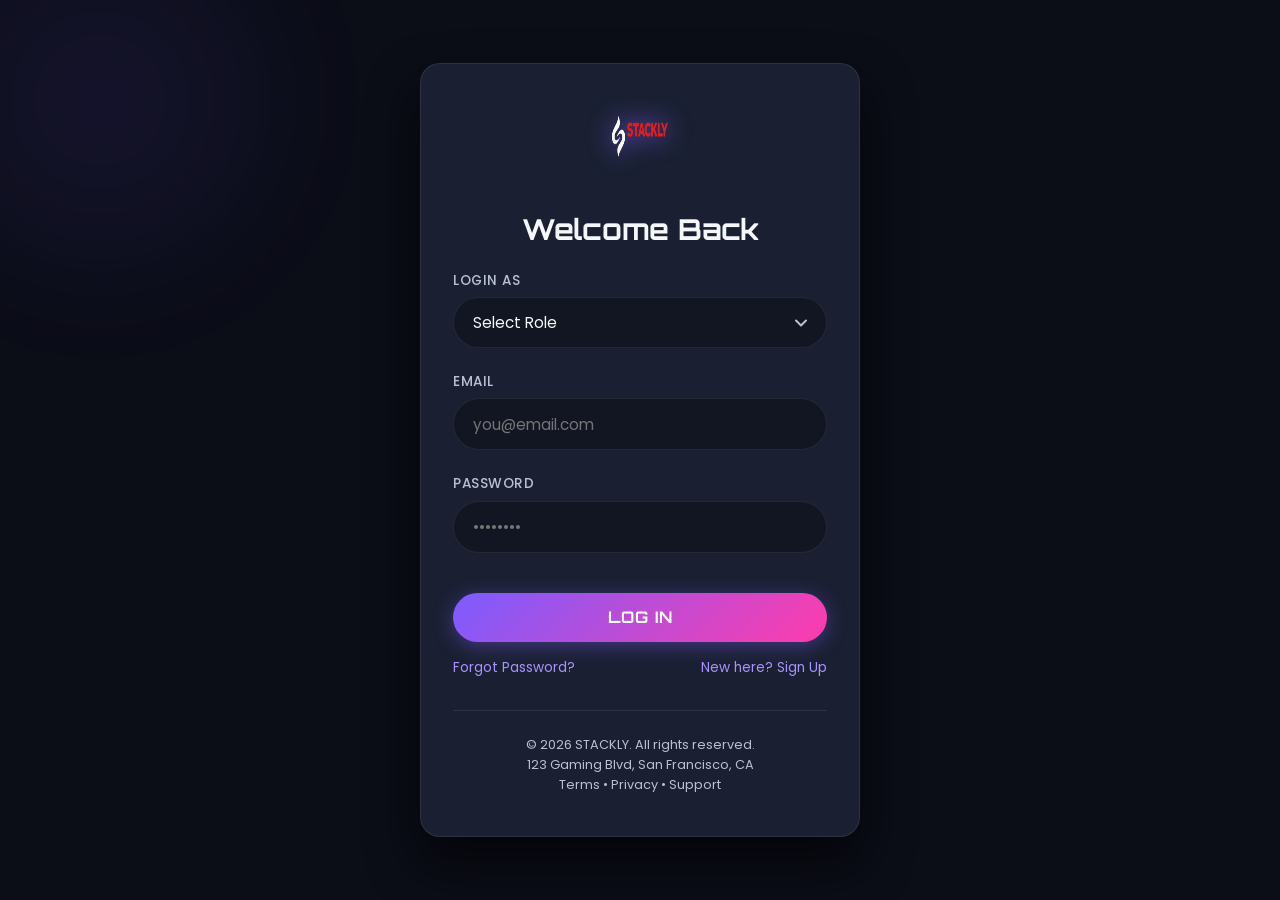
<file: admin-dashboard.html>
<!doctype html>
<html lang="en">
  <head>
    <meta charset="UTF-8" />
    <meta name="viewport" content="width=device-width, initial-scale=1.0" />
    <meta
      name="description"
      content="STACKLY Admin Dashboard - Manage the gaming universe"
    />
    <title>STACKLY - Admin Dashboard</title>
    <link rel="icon" type="image/webp" href="./assets/logo.webp" />
    <link rel="preconnect" href="https://fonts.googleapis.com" />
    <link rel="preconnect" href="https://fonts.gstatic.com" crossorigin />
    <link
      href="https://fonts.googleapis.com/css2?family=Orbitron:wght@400;500;600;700;800;900&family=Poppins:wght@300;400;500;600;700;800&display=swap"
      rel="stylesheet"
    />
    <style>
      :root {
        --bg-primary: #0b0d17;
        --bg-secondary: #121622;
        --bg-card: #1a2032;
        --accent: #7c5cff;
        --accent-light: #a992ff;
        --cyan: #00e5ff;
        --pink: #ff3cac;
        --text: #f5f7fa;
        --text-light: #b8c1d1;
        --border: rgba(255, 255, 255, 0.08);
        --radius: 1.25rem;
        --radius-sm: 0.75rem;
        --sidebar-width: 260px;
      }

      * {
        margin: 0;
        padding: 0;
        box-sizing: border-box;
      }
      html {
        scroll-behavior: smooth;
        font-size: 16px;
      }
      body {
        font-family: "Poppins", sans-serif;
        background: var(--bg-primary);
        color: var(--text);
        min-height: 100vh;
        display: flex;
        overflow-x: hidden;
      }

      .sidebar {
        position: fixed;
        top: 0;
        left: 0;
        width: var(--sidebar-width);
        height: 100vh;
        background: var(--bg-secondary);
        border-right: 1px solid var(--border);
        padding: 2rem 1.5rem;
        display: flex;
        flex-direction: column;
        z-index: 50;
        transition: transform 0.3s ease;
      }
      .sidebar-logo {
        display: flex;
        align-items: center;
        gap: 0.5rem;
        margin-bottom: 3rem;
      }
      .sidebar-logo img {
        width: 100px;
        height: auto;
        filter: drop-shadow(0 0 6px var(--cyan));
      }
      .sidebar-logo span {
        font-family: "Orbitron", sans-serif;
        font-weight: 800;
        font-size: 1.2rem;
        background: linear-gradient(135deg, var(--cyan), var(--accent-light));
        -webkit-background-clip: text;
        -webkit-text-fill-color: transparent;
      }
      .nav-links {
        list-style: none;
        display: flex;
        flex-direction: column;
        gap: 0.5rem;
        flex: 1;
      }
      .nav-links li a {
        display: flex;
        align-items: center;
        gap: 0.8rem;
        padding: 0.8rem 1rem;
        border-radius: var(--radius-sm);
        color: var(--text-light);
        text-decoration: none;
        font-weight: 500;
        transition: all 0.3s;
        cursor: pointer;
      }
      .nav-links li a:hover,
      .nav-links li a.active {
        background: var(--cyan);
        color: #000;
      }
      .sidebar-footer {
        margin-top: auto;
        font-size: 0.8rem;
        color: var(--text-light);
      }

      .main {
        flex: 1;
        margin-left: var(--sidebar-width);
        padding: 2rem;
        width: calc(100% - var(--sidebar-width));
      }
      .top-bar {
        display: flex;
        justify-content: space-between;
        align-items: center;
        margin-bottom: 2rem;
        flex-wrap: wrap;
        gap: 1rem;
      }
      .top-bar-left {
        display: flex;
        align-items: center;
        gap: 1rem;
      }
      .hamburger {
        display: none;
        flex-direction: column;
        gap: 4px;
        background: none;
        border: none;
        cursor: pointer;
        padding: 0.5rem;
      }
      .hamburger span {
        width: 24px;
        height: 3px;
        background: var(--text);
        border-radius: 2px;
      }
      /* Mobile logo – hidden on desktop, visible on mobile */
      .mobile-logo {
        display: none;
        cursor: pointer;
      }
      .mobile-logo img {
        width: 80px;
        height: auto;
        filter: drop-shadow(0 0 6px var(--cyan));
      }
      .btn-logout {
        background: transparent;
        border: 2px solid var(--cyan);
        color: var(--cyan);
        padding: 0.6rem 1.5rem;
        border-radius: 999px;
        font-family: "Orbitron", sans-serif;
        font-weight: 600;
        text-transform: uppercase;
        letter-spacing: 0.5px;
        cursor: pointer;
        transition: all 0.3s;
      }
      .btn-logout:hover {
        background: var(--cyan);
        color: #000;
      }

      .section-content {
        display: none;
      }
      .section-content.active {
        display: block;
      }

      .welcome-banner {
        background: linear-gradient(135deg, var(--cyan) 0%, var(--accent) 100%);
        padding: 2rem;
        border-radius: var(--radius);
        margin-bottom: 2rem;
      }
      .stats-grid {
        display: grid;
        grid-template-columns: repeat(auto-fit, minmax(180px, 1fr));
        gap: 1.5rem;
        margin-bottom: 2rem;
      }
      .stat-card {
        background: var(--bg-card);
        padding: 1.5rem;
        border-radius: var(--radius);
        border: 1px solid var(--border);
        text-align: center;
      }
      .stat-number {
        font-family: "Orbitron", sans-serif;
        font-size: 2rem;
        font-weight: 800;
        color: var(--cyan);
      }
      .stat-label {
        color: var(--text-light);
        font-size: 0.85rem;
      }
      .table-container {
        background: var(--bg-card);
        border-radius: var(--radius);
        border: 1px solid var(--border);
        overflow-x: auto;
        padding: 1rem;
      }
      table {
        width: 100%;
        border-collapse: collapse;
      }
      th,
      td {
        text-align: left;
        padding: 0.8rem;
        border-bottom: 1px solid var(--border);
      }
      th {
        font-family: "Orbitron", sans-serif;
        font-size: 0.8rem;
        color: var(--text-light);
      }
      td {
        font-size: 0.9rem;
      }

      @media (max-width: 768px) {
        .sidebar {
          transform: translateX(-100%);
          box-shadow: 5px 0 20px rgba(0, 0, 0, 0.5);
        }
        .sidebar.open {
          transform: translateX(0);
        }
        .main {
          margin-left: 0;
          width: 100%;
        }
        .hamburger {
          display: flex;
        }
        /* Show mobile logo on small screens */
        .mobile-logo {
          display: flex;
          align-items: center;
        }
        /* Adjust top-bar layout for mobile */
        .top-bar {
          flex-wrap: nowrap;
        }
        .top-bar .btn-logout {
          flex-shrink: 0;
        }
        .top-bar-left {
          flex-shrink: 0;
        }
        /* Hide the greeting text on very small screens to make room */
        .top-bar-greeting {
          display: none;
        }
      }
    </style>
  </head>
  <body>
    <aside class="sidebar" id="sidebar">
      <div class="sidebar-logo">
        <img
          src="./assets/logo.webp"
          alt="STACKLY"
          width="36"
          height="36"
          onclick="window.location.href = './index.html'"
          style="cursor: pointer"
        />
        <!-- <span>STACKLY</span> -->
      </div>
      <ul class="nav-links">
        <li><a data-section="dashboard" class="active">📊 Dashboard</a></li>
        <li><a data-section="users">👥 Users</a></li>
        <li><a data-section="games">🎮 Games</a></li>
        <li><a data-section="analytics">📈 Analytics</a></li>
        <li><a data-section="settings">⚙️ Settings</a></li>
      </ul>
      <div class="sidebar-footer">© 2026 STACKLY</div>
    </aside>

    <main class="main">
      <div class="top-bar">
        <div class="top-bar-left">
          <button class="hamburger" id="menuToggle" aria-label="Toggle menu">
            <span></span><span></span><span></span>
          </button>
          <!-- Mobile logo – visible only on small screens -->
          <a class="mobile-logo" href="./index.html" title="STACKLY Home">
            <img
              src="./assets/logo.webp"
              alt="STACKLY"
              width="80"
              height="36"
            />
          </a>
        </div>
        <div class="top-bar-greeting">
          <h2 style="font-family: &quot;Orbitron&quot;, sans-serif">
            Admin Panel
          </h2>
          <p style="color: var(--text-light)">
            Logged in as <span id="adminEmailDisplay">admin</span>
          </p>
        </div>
        <button class="btn-logout" id="logoutBtn">Logout</button>
      </div>

      <!-- Dashboard -->
      <div class="section-content active" id="section-dashboard">
        <div class="welcome-banner">
          <h2 style="font-family: &quot;Orbitron&quot;, sans-serif">
            🛡️ Admin Overview
          </h2>
          <p>Platform health at a glance. Total revenue up 18% this month.</p>
        </div>
        <div class="stats-grid">
          <div class="stat-card">
            <div class="stat-number">1,204</div>
            <div class="stat-label">Total Users</div>
          </div>
          <div class="stat-card">
            <div class="stat-number">89</div>
            <div class="stat-label">New Today</div>
          </div>
          <div class="stat-card">
            <div class="stat-number">$12.4K</div>
            <div class="stat-label">Revenue (MTD)</div>
          </div>
          <div class="stat-card">
            <div class="stat-number">98.5%</div>
            <div class="stat-label">Uptime</div>
          </div>
        </div>
        <div class="table-container">
          <h3
            style="
              font-family: &quot;Orbitron&quot;, sans-serif;
              margin-bottom: 1rem;
            "
          >
            👥 Recent Registrations
          </h3>
          <table>
            <thead>
              <tr>
                <th>Email</th>
                <th>Role</th>
                <th>Registered</th>
              </tr>
            </thead>
            <tbody>
              <tr>
                <td>alex@stackly.com</td>
                <td>User</td>
                <td>2 hours ago</td>
              </tr>
              <tr>
                <td>sarah@stackly.com</td>
                <td>Admin</td>
                <td>5 hours ago</td>
              </tr>
              <tr>
                <td>mike@stackly.com</td>
                <td>User</td>
                <td>1 day ago</td>
              </tr>
            </tbody>
          </table>
        </div>
      </div>

      <!-- Users -->
      <div class="section-content" id="section-users">
        <div class="card">
          <div class="card-icon">👥</div>
          <h3>User Management</h3>
          <p>View and manage all registered users.</p>
        </div>
      </div>

      <!-- Games -->
      <div class="section-content" id="section-games">
        <div class="card">
          <div class="card-icon">🎮</div>
          <h3>Game Database</h3>
          <p>Add, edit, or remove games from the platform.</p>
        </div>
      </div>

      <!-- Analytics -->
      <div class="section-content" id="section-analytics">
        <div class="card">
          <div class="card-icon">📈</div>
          <h3>Analytics</h3>
          <p>Detailed reports on player activity and trends.</p>
        </div>
      </div>

      <!-- Settings -->
      <div class="section-content" id="section-settings">
        <div class="card">
          <div class="card-icon">⚙️</div>
          <h3>Settings</h3>
          <p>Configure platform parameters and preferences.</p>
        </div>
      </div>
    </main>

    <script>
      (function () {
        const userData = JSON.parse(localStorage.getItem("stackly_user"));
        if (!userData || userData.role !== "admin") {
          window.location.href = "login.html";
          return;
        }
        document.getElementById("adminEmailDisplay").textContent =
          userData.email;

        // Logout -> index.html
        document.getElementById("logoutBtn").addEventListener("click", () => {
          localStorage.removeItem("stackly_user");
          window.location.href = "index.html";
        });

        // Sidebar toggle
        document.getElementById("menuToggle").addEventListener("click", () => {
          document.getElementById("sidebar").classList.toggle("open");
        });

        // Tab switching
        const sidebarLinks = document.querySelectorAll(".nav-links a");
        const sections = document.querySelectorAll(".section-content");

        sidebarLinks.forEach((link) => {
          link.addEventListener("click", (e) => {
            e.preventDefault();
            sidebarLinks.forEach((l) => l.classList.remove("active"));
            link.classList.add("active");

            const targetSection = link.getAttribute("data-section");
            sections.forEach((s) => s.classList.remove("active"));
            document
              .getElementById("section-" + targetSection)
              .classList.add("active");

            document.getElementById("sidebar").classList.remove("open");
          });
        });
      })();
    </script>
  </body>
</html>
</file>
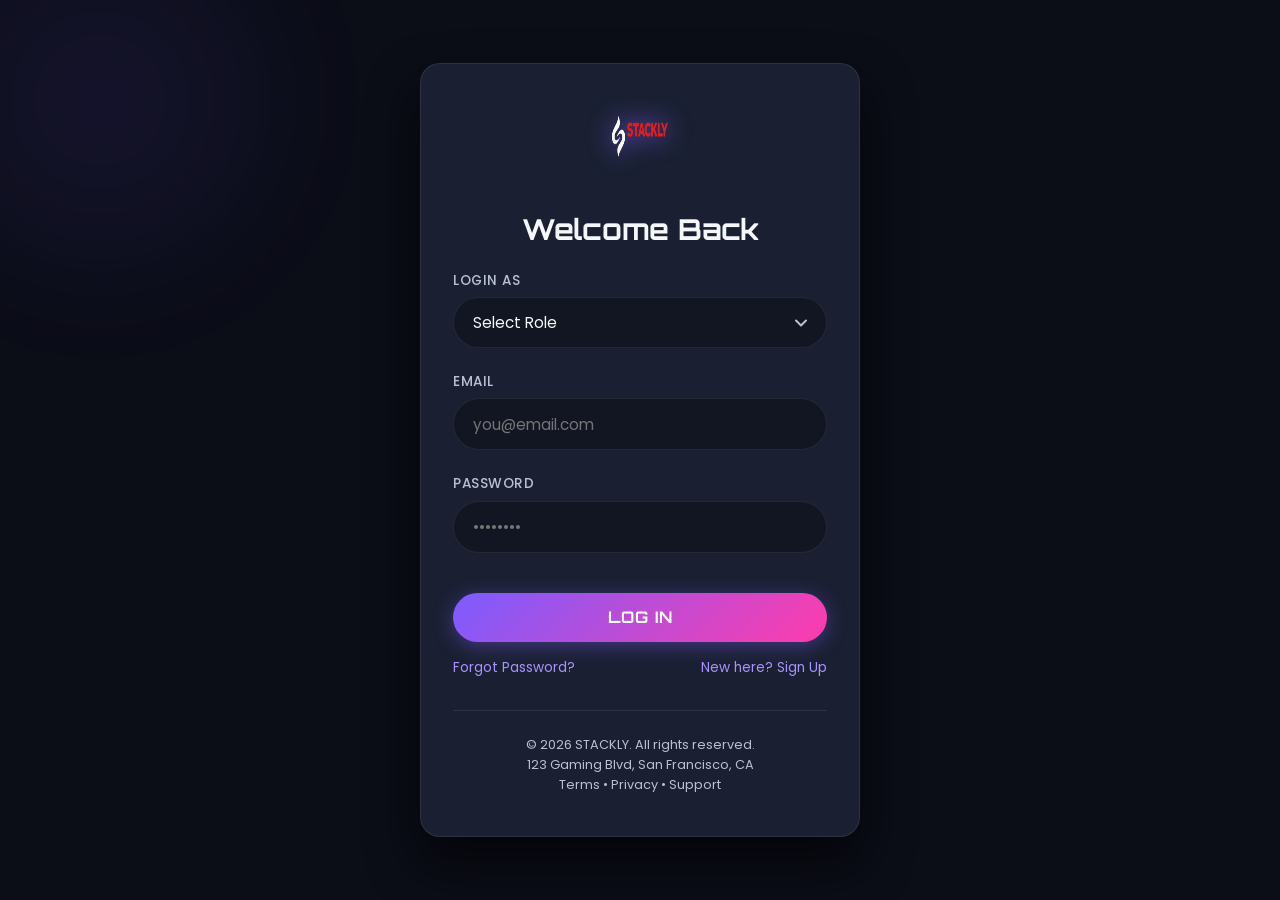
<file: login.html>
<!doctype html>
<html lang="en">
  <head>
    <meta charset="UTF-8" />
    <meta name="viewport" content="width=device-width, initial-scale=1.0" />
    <meta
      name="description"
      content="STACKLY Login - Access your gaming account"
    />
    <title>STACKLY - Login</title>
    <link rel="icon" type="image/webp" href="./assets/logo.webp" />
    <link rel="preconnect" href="https://fonts.googleapis.com" />
    <link rel="preconnect" href="https://fonts.gstatic.com" crossorigin />
    <link
      href="https://fonts.googleapis.com/css2?family=Orbitron:wght@400;500;600;700;800;900&family=Poppins:wght@300;400;500;600;700;800&display=swap"
      rel="stylesheet"
    />
    <style>
      :root {
        --bg-primary: #0b0d17;
        --bg-secondary: #121622;
        --bg-card: #1a2032;
        --accent: #7c5cff;
        --accent-light: #a992ff;
        --pink: #ff3cac;
        --text: #f5f7fa;
        --text-light: #b8c1d1;
        --border: rgba(255, 255, 255, 0.08);
        --radius: 1.25rem;
        --radius-sm: 0.75rem;
        --transition: 0.3s cubic-bezier(0.25, 0.8, 0.25, 1.2);
      }

      * {
        margin: 0;
        padding: 0;
        box-sizing: border-box;
      }
      html {
        scroll-behavior: smooth;
        font-size: 16px;
      }

      body {
        font-family: "Poppins", sans-serif;
        background: var(--bg-primary);
        color: var(--text);
        min-height: 100vh;
        display: flex;
        flex-direction: column;
        align-items: center;
        justify-content: center;
        padding: 2rem 1rem;
        position: relative;
        overflow-x: hidden;
      }

      .bg-glow {
        position: fixed;
        top: -150px;
        left: -150px;
        width: 500px;
        height: 500px;
        background: radial-gradient(circle, var(--accent) 0%, transparent 70%);
        opacity: 0.1;
        border-radius: 50%;
        filter: blur(40px);
        pointer-events: none;
      }

      .login-container {
        width: 100%;
        max-width: 440px;
        background: var(--bg-card);
        border-radius: var(--radius);
        padding: 2.5rem 2rem;
        border: 1px solid var(--border);
        box-shadow: 0 25px 50px rgba(0, 0, 0, 0.6);
        backdrop-filter: blur(10px);
        position: relative;
        z-index: 2;
      }

      .logo-area {
        text-align: center;
        margin-bottom: 2rem;
      }

      .logo-area img {
        width: 60px;
        height: 60px;
        margin: 0 auto 0.5rem;
        filter: drop-shadow(0 0 12px var(--accent));
      }

      .logo-text {
        font-family: "Orbitron", sans-serif;
        font-weight: 800;
        font-size: 2rem;
        letter-spacing: 2px;
        background: linear-gradient(
          135deg,
          var(--text) 0%,
          var(--accent-light) 100%
        );
        -webkit-background-clip: text;
        -webkit-text-fill-color: transparent;
        background-clip: text;
      }

      h1 {
        font-family: "Orbitron", sans-serif;
        font-weight: 700;
        font-size: 1.8rem;
        text-align: center;
        margin-bottom: 1.5rem;
        color: var(--text);
      }

      .form-group {
        margin-bottom: 1.5rem;
      }

      label {
        display: block;
        font-size: 0.85rem;
        margin-bottom: 0.4rem;
        color: var(--text-light);
        text-transform: uppercase;
        letter-spacing: 0.5px;
        font-weight: 500;
      }

      input,
      select {
        width: 100%;
        padding: 0.85rem 1.2rem;
        background: var(--bg-secondary);
        border: 1px solid var(--border);
        border-radius: 999px;
        color: var(--text);
        font-family: "Poppins", sans-serif;
        font-size: 0.95rem;
        outline: none;
        transition:
          border-color var(--transition),
          box-shadow var(--transition);
      }

      input:focus,
      select:focus {
        border-color: var(--accent);
        box-shadow: 0 0 0 3px rgba(124, 92, 255, 0.2);
      }

      select {
        appearance: none;
        background-image: url("data:image/svg+xml,%3Csvg width='12' height='8' viewBox='0 0 12 8' fill='none' xmlns='http://www.w3.org/2000/svg'%3E%3Cpath d='M1 1.5L6 6.5L11 1.5' stroke='%23B8C1D1' stroke-width='2' stroke-linecap='round' stroke-linejoin='round'/%3E%3C/svg%3E");
        background-repeat: no-repeat;
        background-position: right 1.2rem center;
        background-size: 12px;
        cursor: pointer;
      }

      .btn-login {
        width: 100%;
        padding: 0.9rem;
        font-family: "Orbitron", sans-serif;
        font-weight: 700;
        text-transform: uppercase;
        letter-spacing: 1px;
        background: linear-gradient(135deg, var(--accent) 0%, var(--pink) 100%);
        color: white;
        border: none;
        border-radius: 999px;
        cursor: pointer;
        font-size: 1rem;
        transition: all var(--transition);
        box-shadow: 0 4px 20px rgba(124, 92, 255, 0.4);
        margin-top: 1rem;
      }

      .btn-login:hover {
        transform: translateY(-2px);
        box-shadow: 0 8px 30px rgba(124, 92, 255, 0.7);
      }

      .error-message {
        color: var(--pink);
        font-size: 0.8rem;
        margin-top: 0.3rem;
        display: none;
      }

      .extra-links {
        display: flex;
        justify-content: space-between;
        margin-top: 1rem;
        font-size: 0.85rem;
      }

      .extra-links a {
        color: var(--accent-light);
        text-decoration: none;
        transition: color 0.3s;
      }

      .extra-links a:hover {
        color: var(--accent);
      }

      .company-info {
        text-align: center;
        margin-top: 2rem;
        padding-top: 1.5rem;
        border-top: 1px solid var(--border);
        color: var(--text-light);
        font-size: 0.8rem;
        line-height: 1.6;
      }

      @media (max-width: 480px) {
        .login-container {
          padding: 2rem 1.5rem;
        }
      }
    </style>
  </head>
  <body>
    <div class="bg-glow" aria-hidden="true"></div>

    <div class="login-container">
      <div class="logo-area">
        <img
          src="./assets/logo.webp"
          alt="STACKLY Logo"
          width="60"
          height="60"
        />
        <!-- <div class="logo-text">STACKLY</div> -->
      </div>
      <h1>Welcome Back</h1>

      <form id="loginForm" novalidate>
        <div class="form-group">
          <label for="role">Login as</label>
          <select id="role" required>
            <option value="">Select Role</option>
            <option value="user">User</option>
            <option value="admin">Admin</option>
          </select>
        </div>

        <div class="form-group">
          <label for="email">Email</label>
          <input type="email" id="email" placeholder="you@email.com" required />
          <div class="error-message" id="emailError">
            Please enter a valid email.
          </div>
        </div>

        <div class="form-group">
          <label for="password">Password</label>
          <input
            type="password"
            id="password"
            placeholder="••••••••"
            required
            minlength="4"
          />
          <div class="error-message" id="passwordError">
            Password must be at least 4 characters.
          </div>
        </div>

        <button type="submit" class="btn-login">Log In</button>
      </form>

      <div class="extra-links">
        <a href="./404.html">Forgot Password?</a>
        <a href="./signup.html">New here? Sign Up</a>
      </div>

      <div class="company-info">
        <p>© 2026 STACKLY. All rights reserved.</p>
        <p>123 Gaming Blvd, San Francisco, CA</p>
        <p>Terms • Privacy • Support</p>
      </div>
    </div>

    <script>
      const form = document.getElementById("loginForm");
      const roleSelect = document.getElementById("role");
      const emailInput = document.getElementById("email");
      const passwordInput = document.getElementById("password");
      const emailError = document.getElementById("emailError");
      const passwordError = document.getElementById("passwordError");

      form.addEventListener("submit", (e) => {
        e.preventDefault();
        emailError.style.display = "none";
        passwordError.style.display = "none";
        let valid = true;

        const email = emailInput.value.trim();
        const password = passwordInput.value.trim();
        const role = roleSelect.value;

        if (!role) {
          alert("Please select a role.");
          valid = false;
        }
        if (!email || !/^[^\s@]+@[^\s@]+\.[^\s@]+$/.test(email)) {
          emailError.style.display = "block";
          valid = false;
        }
        if (!password || password.length < 4) {
          passwordError.style.display = "block";
          valid = false;
        }

        if (valid) {
          const userData = {
            email: email,
            role: role,
            loginTime: new Date().toISOString(),
          };
          localStorage.setItem("stackly_user", JSON.stringify(userData));

          if (role === "user") {
            window.location.href = "user-dashboard.html";
          } else if (role === "admin") {
            window.location.href = "admin-dashboard.html";
          }
        }
      });
    </script>
  </body>
</html>
</file>
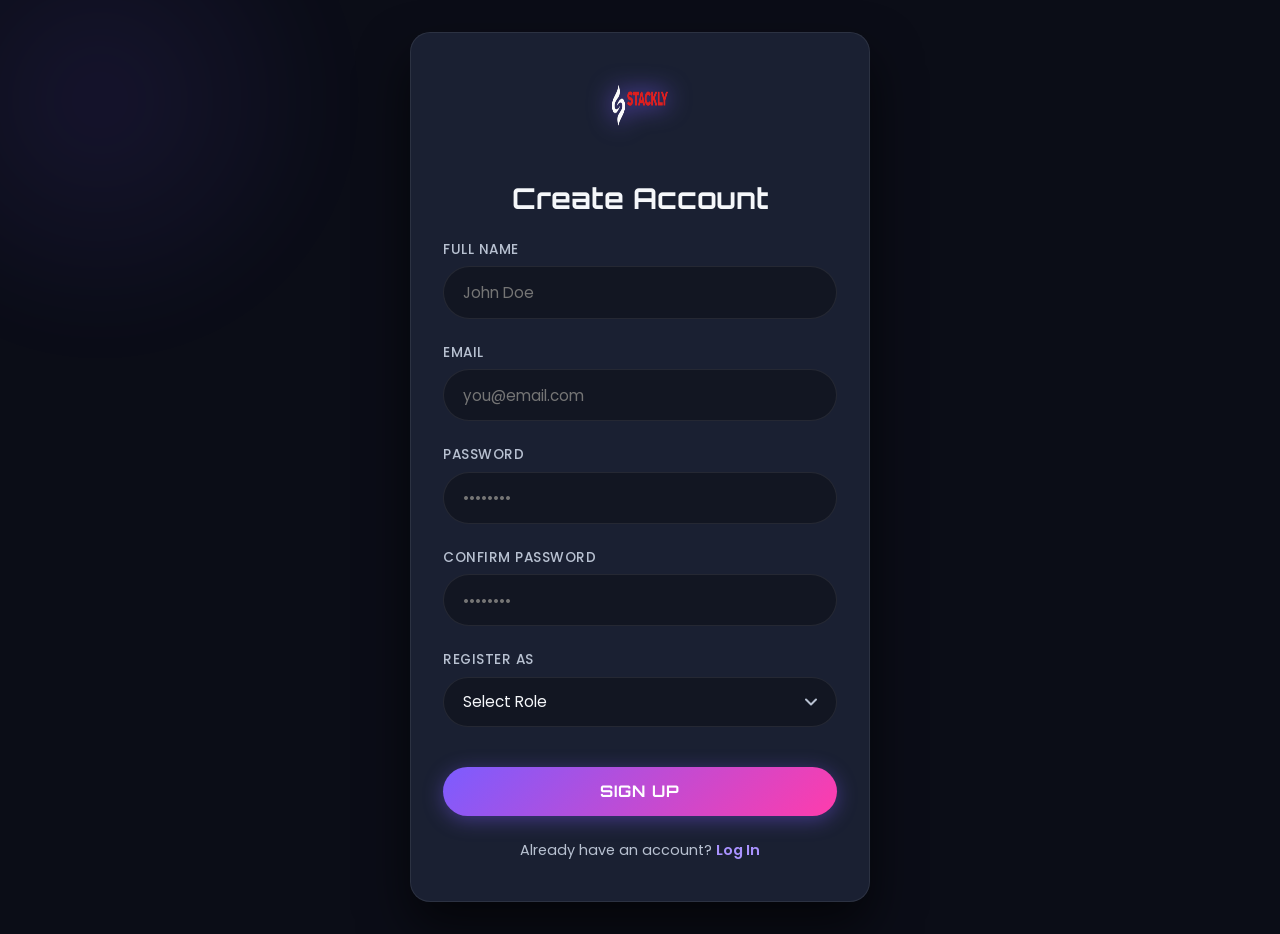
<file: signup.html>
<!doctype html>
<html lang="en">
  <head>
    <meta charset="UTF-8" />
    <meta name="viewport" content="width=device-width, initial-scale=1.0" />
    <meta
      name="description"
      content="STACKLY Sign Up - Create your gaming account"
    />
    <title>STACKLY - Sign Up</title>
    <link rel="icon" type="image/webp" href="./assets/logo.webp" />
    <link rel="preconnect" href="https://fonts.googleapis.com" />
    <link rel="preconnect" href="https://fonts.gstatic.com" crossorigin />
    <link
      href="https://fonts.googleapis.com/css2?family=Orbitron:wght@400;500;600;700;800;900&family=Poppins:wght@300;400;500;600;700;800&display=swap"
      rel="stylesheet"
    />
    <style>
      :root {
        --bg-primary: #0b0d17;
        --bg-secondary: #121622;
        --bg-card: #1a2032;
        --accent: #7c5cff;
        --accent-light: #a992ff;
        --pink: #ff3cac;
        --text: #f5f7fa;
        --text-light: #b8c1d1;
        --border: rgba(255, 255, 255, 0.08);
        --radius: 1.25rem;
        --radius-sm: 0.75rem;
        --transition: 0.3s cubic-bezier(0.25, 0.8, 0.25, 1.2);
      }

      * {
        margin: 0;
        padding: 0;
        box-sizing: border-box;
      }
      html {
        scroll-behavior: smooth;
        font-size: 16px;
      }

      body {
        font-family: "Poppins", sans-serif;
        background: var(--bg-primary);
        color: var(--text);
        min-height: 100vh;
        display: flex;
        flex-direction: column;
        align-items: center;
        justify-content: center;
        padding: 2rem 1rem;
        position: relative;
        overflow-x: hidden;
      }

      .bg-glow {
        position: fixed;
        top: -150px;
        left: -150px;
        width: 500px;
        height: 500px;
        background: radial-gradient(circle, var(--accent) 0%, transparent 70%);
        opacity: 0.1;
        border-radius: 50%;
        filter: blur(40px);
        pointer-events: none;
      }

      .signup-container {
        width: 100%;
        max-width: 460px;
        background: var(--bg-card);
        border-radius: var(--radius);
        padding: 2.5rem 2rem;
        border: 1px solid var(--border);
        box-shadow: 0 25px 50px rgba(0, 0, 0, 0.6);
        backdrop-filter: blur(10px);
        position: relative;
        z-index: 2;
      }

      .logo-area {
        text-align: center;
        margin-bottom: 2rem;
      }

      .logo-area img {
        width: 60px;
        height: 60px;
        margin: 0 auto 0.5rem;
        filter: drop-shadow(0 0 12px var(--accent));
      }

      .logo-text {
        font-family: "Orbitron", sans-serif;
        font-weight: 800;
        font-size: 2rem;
        letter-spacing: 2px;
        background: linear-gradient(
          135deg,
          var(--text) 0%,
          var(--accent-light) 100%
        );
        -webkit-background-clip: text;
        -webkit-text-fill-color: transparent;
        background-clip: text;
      }

      h1 {
        font-family: "Orbitron", sans-serif;
        font-weight: 700;
        font-size: 1.8rem;
        text-align: center;
        margin-bottom: 1.5rem;
      }

      .form-group {
        margin-bottom: 1.5rem;
      }

      label {
        display: block;
        font-size: 0.85rem;
        margin-bottom: 0.4rem;
        color: var(--text-light);
        text-transform: uppercase;
        letter-spacing: 0.5px;
        font-weight: 500;
      }

      input,
      select {
        width: 100%;
        padding: 0.85rem 1.2rem;
        background: var(--bg-secondary);
        border: 1px solid var(--border);
        border-radius: 999px;
        color: var(--text);
        font-family: "Poppins", sans-serif;
        font-size: 0.95rem;
        outline: none;
        transition:
          border-color var(--transition),
          box-shadow var(--transition);
      }

      input:focus,
      select:focus {
        border-color: var(--accent);
        box-shadow: 0 0 0 3px rgba(124, 92, 255, 0.2);
      }

      select {
        appearance: none;
        background-image: url("data:image/svg+xml,%3Csvg width='12' height='8' viewBox='0 0 12 8' fill='none' xmlns='http://www.w3.org/2000/svg'%3E%3Cpath d='M1 1.5L6 6.5L11 1.5' stroke='%23B8C1D1' stroke-width='2' stroke-linecap='round' stroke-linejoin='round'/%3E%3C/svg%3E");
        background-repeat: no-repeat;
        background-position: right 1.2rem center;
        background-size: 12px;
        cursor: pointer;
      }

      .btn-signup {
        width: 100%;
        padding: 0.9rem;
        font-family: "Orbitron", sans-serif;
        font-weight: 700;
        text-transform: uppercase;
        letter-spacing: 1px;
        background: linear-gradient(135deg, var(--accent) 0%, var(--pink) 100%);
        color: white;
        border: none;
        border-radius: 999px;
        cursor: pointer;
        font-size: 1rem;
        transition: all var(--transition);
        box-shadow: 0 4px 20px rgba(124, 92, 255, 0.4);
        margin-top: 1rem;
      }

      .btn-signup:hover {
        transform: translateY(-2px);
        box-shadow: 0 8px 30px rgba(124, 92, 255, 0.7);
      }

      .error-message {
        color: var(--pink);
        font-size: 0.8rem;
        margin-top: 0.3rem;
        display: none;
      }

      .login-link {
        text-align: center;
        margin-top: 1.5rem;
        font-size: 0.9rem;
        color: var(--text-light);
      }

      .login-link a {
        color: var(--accent-light);
        text-decoration: none;
        font-weight: 600;
      }

      @media (max-width: 480px) {
        .signup-container {
          padding: 2rem 1.5rem;
        }
      }
    </style>
  </head>
  <body>
    <div class="bg-glow" aria-hidden="true"></div>

    <div class="signup-container">
      <div class="logo-area">
        <img
          src="./assets/logo.webp"
          alt="STACKLY Logo"
          width="60"
          height="60"
        />
        <!-- <div class="logo-text">STACKLY</div> -->
      </div>
      <h1>Create Account</h1>

      <form id="signupForm" novalidate>
        <div class="form-group">
          <label for="fullName">Full Name</label>
          <input type="text" id="fullName" placeholder="John Doe" required />
          <div class="error-message" id="nameError">
            Please enter your full name.
          </div>
        </div>

        <div class="form-group">
          <label for="email">Email</label>
          <input type="email" id="email" placeholder="you@email.com" required />
          <div class="error-message" id="emailError">
            Please enter a valid email.
          </div>
        </div>

        <div class="form-group">
          <label for="password">Password</label>
          <input
            type="password"
            id="password"
            placeholder="••••••••"
            required
            minlength="4"
          />
          <div class="error-message" id="passwordError">
            Minimum 4 characters.
          </div>
        </div>

        <div class="form-group">
          <label for="confirmPassword">Confirm Password</label>
          <input
            type="password"
            id="confirmPassword"
            placeholder="••••••••"
            required
          />
          <div class="error-message" id="confirmError">
            Passwords do not match.
          </div>
        </div>

        <div class="form-group">
          <label for="role">Register as</label>
          <select id="role" required>
            <option value="">Select Role</option>
            <option value="user">User</option>
            <option value="admin">Admin</option>
          </select>
        </div>

        <button type="submit" class="btn-signup">Sign Up</button>
      </form>

      <div class="login-link">
        Already have an account? <a href="login.html">Log In</a>
      </div>
    </div>

    <script>
      const form = document.getElementById("signupForm");
      const fullNameInput = document.getElementById("fullName");
      const emailInput = document.getElementById("email");
      const passwordInput = document.getElementById("password");
      const confirmPasswordInput = document.getElementById("confirmPassword");
      const roleSelect = document.getElementById("role");

      const nameError = document.getElementById("nameError");
      const emailError = document.getElementById("emailError");
      const passwordError = document.getElementById("passwordError");
      const confirmError = document.getElementById("confirmError");

      form.addEventListener("submit", (e) => {
        e.preventDefault();
        // Hide all errors
        [nameError, emailError, passwordError, confirmError].forEach(
          (el) => (el.style.display = "none"),
        );
        let valid = true;

        const fullName = fullNameInput.value.trim();
        const email = emailInput.value.trim();
        const password = passwordInput.value;
        const confirmPassword = confirmPasswordInput.value;
        const role = roleSelect.value;

        if (!fullName) {
          nameError.style.display = "block";
          valid = false;
        }
        if (!email || !/^[^\s@]+@[^\s@]+\.[^\s@]+$/.test(email)) {
          emailError.style.display = "block";
          valid = false;
        }
        if (!password || password.length < 4) {
          passwordError.style.display = "block";
          valid = false;
        }
        if (password !== confirmPassword) {
          confirmError.style.display = "block";
          valid = false;
        }
        if (!role) {
          alert("Please select a role.");
          valid = false;
        }

        if (valid) {
          // Store user in localStorage array (mock database)
          const existingUsers =
            JSON.parse(localStorage.getItem("stackly_users")) || [];
          existingUsers.push({
            fullName,
            email,
            password, // In a real app never store plain text! This is just mock.
            role,
            createdAt: new Date().toISOString(),
          });
          localStorage.setItem("stackly_users", JSON.stringify(existingUsers));

          // Optional: show success and redirect
          alert("Account created! Redirecting to login.");
          window.location.href = "login.html";
        }
      });
    </script>
  </body>
</html>
</file>
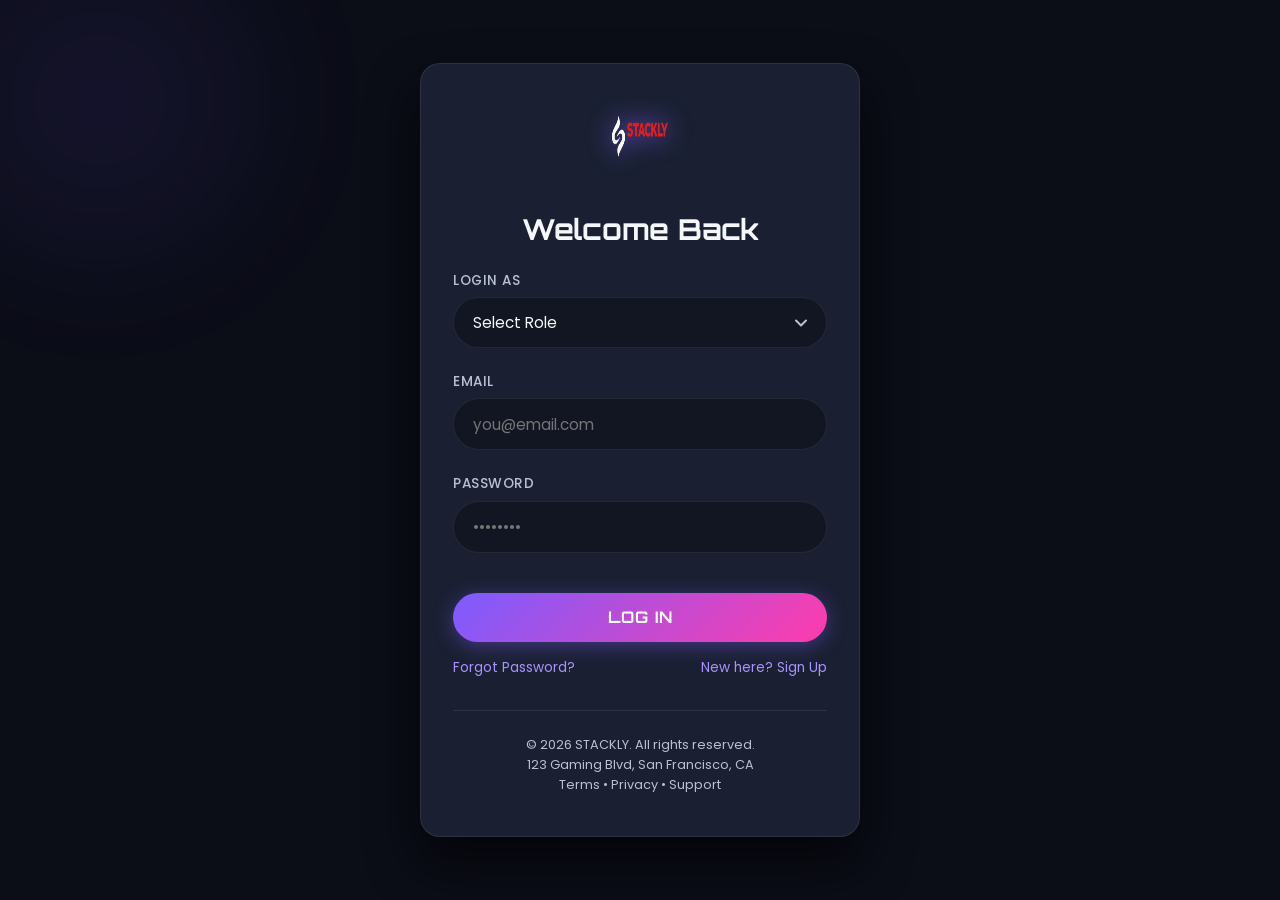
<file: user-dashboard.html>
<!doctype html>
<html lang="en">
  <head>
    <meta charset="UTF-8" />
    <meta name="viewport" content="width=device-width, initial-scale=1.0" />
    <meta
      name="description"
      content="STACKLY User Dashboard - Your gaming hub"
    />
    <title>STACKLY - User Dashboard</title>
    <link rel="icon" type="image/webp" href="./assets/logo.webp" />
    <link rel="preconnect" href="https://fonts.googleapis.com" />
    <link rel="preconnect" href="https://fonts.gstatic.com" crossorigin />
    <link
      href="https://fonts.googleapis.com/css2?family=Orbitron:wght@400;500;600;700;800;900&family=Poppins:wght@300;400;500;600;700;800&display=swap"
      rel="stylesheet"
    />
    <style>
      :root {
        --bg-primary: #0b0d17;
        --bg-secondary: #121622;
        --bg-card: #1a2032;
        --accent: #7c5cff;
        --accent-light: #a992ff;
        --pink: #ff3cac;
        --text: #f5f7fa;
        --text-light: #b8c1d1;
        --border: rgba(255, 255, 255, 0.08);
        --radius: 1.25rem;
        --radius-sm: 0.75rem;
        --sidebar-width: 260px;
      }

      * {
        margin: 0;
        padding: 0;
        box-sizing: border-box;
      }
      html {
        scroll-behavior: smooth;
        font-size: 16px;
      }
      body {
        font-family: "Poppins", sans-serif;
        background: var(--bg-primary);
        color: var(--text);
        min-height: 100vh;
        display: flex;
        overflow-x: hidden;
      }

      /* Sidebar */
      .sidebar {
        position: fixed;
        top: 0;
        left: 0;
        width: var(--sidebar-width);
        height: 100vh;
        background: var(--bg-secondary);
        border-right: 1px solid var(--border);
        padding: 2rem 1.5rem;
        display: flex;
        flex-direction: column;
        z-index: 50;
        transition: transform 0.3s ease;
      }
      .sidebar-logo {
        display: flex;
        align-items: center;
        gap: 0.5rem;
        margin-bottom: 3rem;
      }
      .sidebar-logo img {
        width: 100px;
        height: auto;
        filter: drop-shadow(0 0 6px var(--accent));
      }
      .sidebar-logo span {
        font-family: "Orbitron", sans-serif;
        font-weight: 800;
        font-size: 1.2rem;
        background: linear-gradient(135deg, var(--text), var(--accent-light));
        -webkit-background-clip: text;
        -webkit-text-fill-color: transparent;
      }
      .nav-links {
        list-style: none;
        display: flex;
        flex-direction: column;
        gap: 0.5rem;
        flex: 1;
      }
      .nav-links li a {
        display: flex;
        align-items: center;
        gap: 0.8rem;
        padding: 0.8rem 1rem;
        border-radius: var(--radius-sm);
        color: var(--text-light);
        text-decoration: none;
        font-weight: 500;
        transition: all 0.3s;
        cursor: pointer;
      }
      .nav-links li a:hover,
      .nav-links li a.active {
        background: var(--accent);
        color: white;
      }
      .sidebar-footer {
        margin-top: auto;
        font-size: 0.8rem;
        color: var(--text-light);
      }

      /* Main */
      .main {
        flex: 1;
        margin-left: var(--sidebar-width);
        padding: 2rem;
        width: calc(100% - var(--sidebar-width));
      }
      .top-bar {
        display: flex;
        justify-content: space-between;
        align-items: center;
        margin-bottom: 2rem;
        flex-wrap: wrap;
        gap: 1rem;
      }
      .top-bar-left {
        display: flex;
        align-items: center;
        gap: 1rem;
      }
      .hamburger {
        display: none;
        flex-direction: column;
        gap: 4px;
        background: none;
        border: none;
        cursor: pointer;
        padding: 0.5rem;
      }
      .hamburger span {
        width: 24px;
        height: 3px;
        background: var(--text);
        border-radius: 2px;
      }
      /* Mobile logo – hidden on desktop, visible on mobile */
      .mobile-logo {
        display: none;
        cursor: pointer;
      }
      .mobile-logo img {
        width: 80px;
        height: auto;
        filter: drop-shadow(0 0 6px var(--accent));
      }
      .btn-logout {
        background: transparent;
        border: 2px solid var(--accent);
        color: var(--accent);
        padding: 0.6rem 1.5rem;
        border-radius: 999px;
        font-family: "Orbitron", sans-serif;
        font-weight: 600;
        text-transform: uppercase;
        letter-spacing: 0.5px;
        cursor: pointer;
        transition: all 0.3s;
      }
      .btn-logout:hover {
        background: var(--accent);
        color: white;
      }

      /* Content sections */
      .section-content {
        display: none;
      }
      .section-content.active {
        display: block;
      }

      .welcome-card {
        background: linear-gradient(135deg, var(--accent) 0%, var(--pink) 100%);
        padding: 2rem;
        border-radius: var(--radius);
        color: white;
        margin-bottom: 2rem;
      }
      .cards-grid {
        display: grid;
        grid-template-columns: repeat(auto-fit, minmax(220px, 1fr));
        gap: 1.5rem;
        margin-bottom: 2rem;
      }
      .card {
        background: var(--bg-card);
        padding: 1.5rem;
        border-radius: var(--radius);
        border: 1px solid var(--border);
        transition: transform 0.3s;
      }
      .card:hover {
        transform: translateY(-5px);
      }
      .card-icon {
        font-size: 2rem;
        margin-bottom: 1rem;
      }
      .card h3 {
        font-family: "Orbitron", sans-serif;
        font-size: 1.1rem;
        margin-bottom: 0.5rem;
      }
      .card p {
        color: var(--text-light);
        font-size: 0.9rem;
      }

      .recent-games {
        background: var(--bg-card);
        padding: 1.5rem;
        border-radius: var(--radius);
        border: 1px solid var(--border);
      }
      .game-item {
        display: flex;
        align-items: center;
        gap: 1rem;
        padding: 0.8rem 0;
        border-bottom: 1px solid var(--border);
      }
      .game-item img {
        width: 48px;
        height: 48px;
        border-radius: var(--radius-sm);
        object-fit: cover;
      }

      @media (max-width: 768px) {
        .sidebar {
          transform: translateX(-100%);
          box-shadow: 5px 0 20px rgba(0, 0, 0, 0.5);
        }
        .sidebar.open {
          transform: translateX(0);
        }
        .main {
          margin-left: 0;
          width: 100%;
        }
        .hamburger {
          display: flex;
        }
        /* Show mobile logo on small screens */
        .mobile-logo {
          display: flex;
          align-items: center;
        }
        /* Adjust top-bar layout for mobile */
        .top-bar {
          flex-wrap: nowrap;
        }
        .top-bar .btn-logout {
          flex-shrink: 0;
        }
        .top-bar-left {
          flex-shrink: 0;
        }
        /* Hide the greeting text on very small screens to make room */
        .top-bar-greeting {
          display: none;
        }
      }
    </style>
  </head>
  <body>
    <!-- Sidebar -->
    <aside class="sidebar" id="sidebar">
      <div class="sidebar-logo">
        <img
          src="./assets/logo.webp"
          alt="STACKLY"
          width="36"
          height="36"
          onclick="window.location.href = './index.html'"
          style="cursor: pointer"
        />
        <!-- <span>STACKLY</span> -->
      </div>
      <ul class="nav-links">
        <li><a data-section="dashboard" class="active">📊 Dashboard</a></li>
        <li><a data-section="games">🎮 My Games</a></li>
        <li><a data-section="achievements">🏆 Achievements</a></li>
        <li><a data-section="friends">👥 Friends</a></li>
        <li><a data-section="settings">⚙️ Settings</a></li>
      </ul>
      <div class="sidebar-footer">© 2026 STACKLY</div>
    </aside>

    <!-- Main content -->
    <main class="main">
      <div class="top-bar">
        <div class="top-bar-left">
          <button class="hamburger" id="menuToggle" aria-label="Toggle menu">
            <span></span><span></span><span></span>
          </button>
          <!-- Mobile logo – visible only on small screens -->
          <a class="mobile-logo" href="./index.html" title="STACKLY Home">
            <img
              src="./assets/logo.webp"
              alt="STACKLY"
              width="80"
              height="36"
            />
          </a>
        </div>
        <div class="top-bar-greeting">
          <h2 style="font-family: &quot;Orbitron&quot;, sans-serif">
            Hi, <span id="userEmailDisplay">User</span>
          </h2>
          <p style="color: var(--text-light)">User Dashboard</p>
        </div>
        <button class="btn-logout" id="logoutBtn">Logout</button>
      </div>

      <!-- Dashboard Section -->
      <div class="section-content active" id="section-dashboard">
        <div class="welcome-card">
          <h2 style="font-family: &quot;Orbitron&quot;, sans-serif">
            🎯 Welcome back!
          </h2>
          <p>You're ready to dive into action. Check out your stats below.</p>
        </div>
        <div class="cards-grid">
          <div class="card">
            <div class="card-icon">🎮</div>
            <h3>12</h3>
            <p>Games Owned</p>
          </div>
          <div class="card">
            <div class="card-icon">🏆</div>
            <h3>5</h3>
            <p>Achievements Unlocked</p>
          </div>
          <div class="card">
            <div class="card-icon">⏱️</div>
            <h3>47h</h3>
            <p>Playtime This Month</p>
          </div>
          <div class="card">
            <div class="card-icon">👥</div>
            <h3>3</h3>
            <p>Friends Online</p>
          </div>
        </div>
        <div class="recent-games">
          <h3
            style="
              font-family: &quot;Orbitron&quot;, sans-serif;
              margin-bottom: 1rem;
            "
          >
            🕹️ Recently Played
          </h3>
          <div class="game-item">
            <img
              src="https://images.unsplash.com/photo-1542751110-97427bbecf20?w=100&h=100&fit=crop&fm=webp&q=80"
              alt="Game"
            />
            <div>
              <strong>Strike Force X</strong>
              <p style="font-size: 0.8rem; color: var(--text-light)">
                Last played: 2 hours ago
              </p>
            </div>
          </div>
          <div class="game-item">
            <img src="./assets/h1.webp" alt="Game" />
            <div>
              <strong>Cyber Legends</strong>
              <p style="font-size: 0.8rem; color: var(--text-light)">
                Last played: Yesterday
              </p>
            </div>
          </div>
        </div>
      </div>

      <!-- Games Section (hidden) -->
      <div class="section-content" id="section-games">
        <div class="card">
          <div class="card-icon">🎮</div>
          <h3>Your Game Library</h3>
          <p>Your owned games will appear here.</p>
        </div>
      </div>

      <!-- Achievements Section -->
      <div class="section-content" id="section-achievements">
        <div class="card">
          <div class="card-icon">🏆</div>
          <h3>Achievements</h3>
          <p>5 achievements unlocked this month.</p>
        </div>
      </div>

      <!-- Friends Section -->
      <div class="section-content" id="section-friends">
        <div class="card">
          <div class="card-icon">👥</div>
          <h3>Friends</h3>
          <p>3 friends online now.</p>
        </div>
      </div>

      <!-- Settings Section -->
      <div class="section-content" id="section-settings">
        <div class="card">
          <div class="card-icon">⚙️</div>
          <h3>Settings</h3>
          <p>Update your profile and preferences.</p>
        </div>
      </div>
    </main>

    <script>
      (function () {
        const userData = JSON.parse(localStorage.getItem("stackly_user"));
        if (!userData || userData.role !== "user") {
          window.location.href = "login.html";
          return;
        }
        document.getElementById("userEmailDisplay").textContent =
          userData.email;

        // Logout -> index.html
        document.getElementById("logoutBtn").addEventListener("click", () => {
          localStorage.removeItem("stackly_user");
          window.location.href = "index.html";
        });

        // Sidebar toggle
        document.getElementById("menuToggle").addEventListener("click", () => {
          document.getElementById("sidebar").classList.toggle("open");
        });

        // Sidebar navigation (tab switching)
        const sidebarLinks = document.querySelectorAll(".nav-links a");
        const sections = document.querySelectorAll(".section-content");

        sidebarLinks.forEach((link) => {
          link.addEventListener("click", (e) => {
            e.preventDefault();
            // Remove active from all links
            sidebarLinks.forEach((l) => l.classList.remove("active"));
            link.classList.add("active");

            // Hide all sections, show target
            const targetSection = link.getAttribute("data-section");
            sections.forEach((section) => section.classList.remove("active"));
            document
              .getElementById("section-" + targetSection)
              .classList.add("active");

            // Close sidebar on mobile after selection
            document.getElementById("sidebar").classList.remove("open");
          });
        });
      })();
    </script>
  </body>
</html>
</file>
